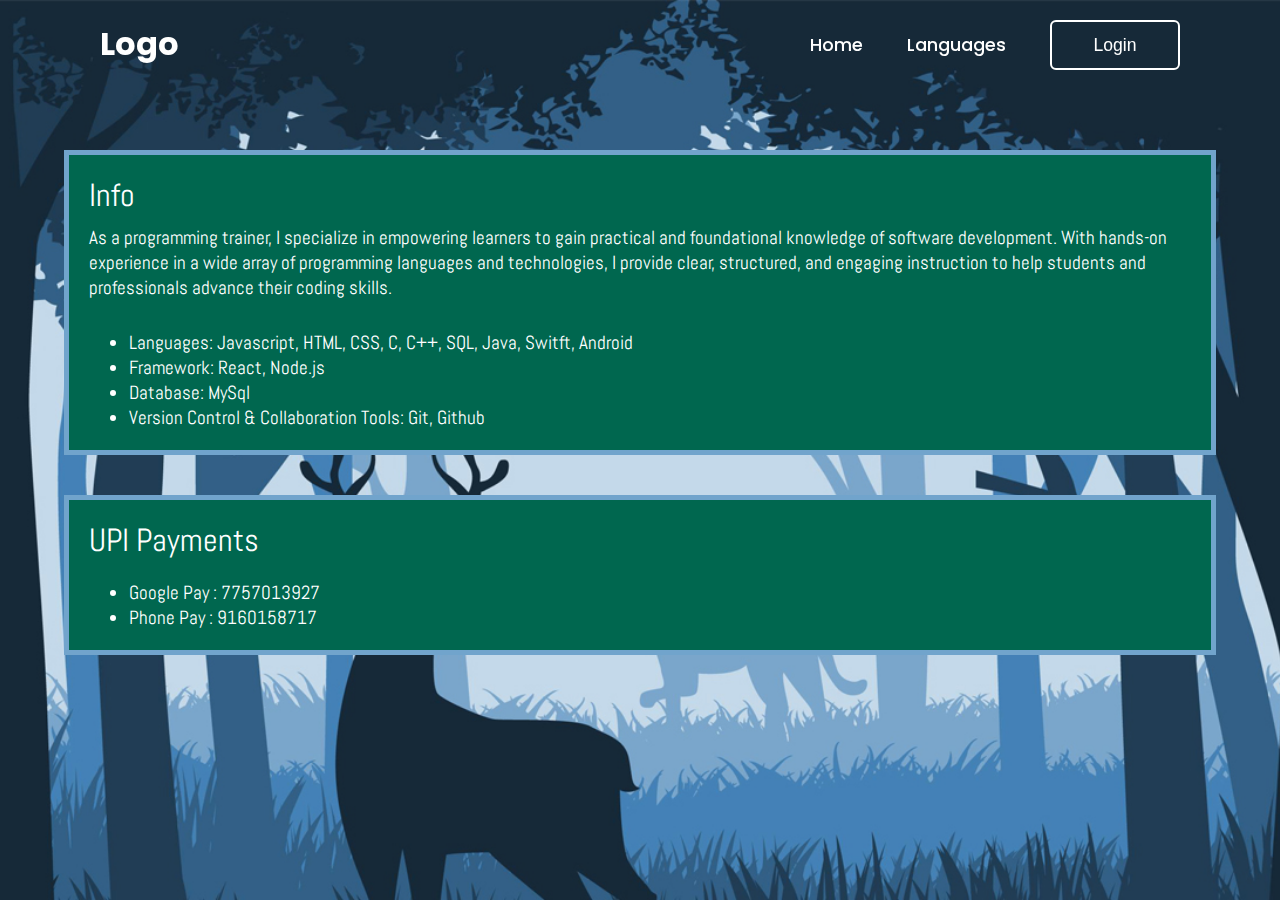
<file: index.html>
<!DOCTYPE html>
<html lang="en">

<head>
    <meta charset="UTF-8">
    <meta http-equiv="X-UA-Compatible" content="IE=edge">
    <meta name="viewport" content="width=device-width, initial-scale=1.0">
    <title>Document</title>
    <link rel="stylesheet" href="index.css">
</head>

<body>
    <div class="backdrop"></div>
    <header>
        <button id="side-menu-toggle">Menu</button>
        <nav class="navigation">
            <h2 class="logo">Logo</h2>
            <div>
                <a href="index.html">Home</a>
                <a href="language.html">Languages</a>
                <button class="btnLogin-popup">Login</button>
            </div>
        </nav>
    </header>
    <nav class="mobile-nav">
        <ul class="mobile-nav__item-list">
            <li class="mobile-nav__item">
                <a class="mobile-nav-item" href="index.html" onclick="
                document.getElementsByClassName('backdrop')[0].style.display = 'none' ; 
                document.getElementsByClassName('mobile-nav')[0].classList.remove('open') ; 
                ">Home</a>
            </li>
            <li class="mobile-nav__item">
                <a class="mobile-nav-item1" href="language.html">Languages</a>
            </li>
            <li class="mobile-nav__item">
                <button class="btnLogin-popup">Login</button>
            </li>
        </ul>
    </nav>
    <div id="sticky">
        <div id="relative">
            <div id="container">
                <div>
                    <section class="info-section">
                        <div class="info">
                            <span class="info-header">Info</span>
                            <p>As a programming trainer, I specialize in empowering learners to
                                gain practical and foundational knowledge of software development.
                                With hands-on experience in a wide array of programming languages and technologies,
                                I provide clear, structured, and engaging instruction to help students and
                                professionals advance their coding skills.</p>
                            <ul>
                                <li>Languages: Javascript, HTML, CSS, C, C++, SQL, Java, Switft, Android</li>
                                <li>Framework: React, Node.js</li>
                                <li>Database: MySql</li>
                                <li>Version Control & Collaboration Tools: Git, Github</li>
                            </ul>
                        </div>
                    </section>
                </div>
                <div class="divider"></div>
                <div>
                    <section id="section1">
                        <div class="contact">
                            <span class="phonepay-header">UPI Payments</span>
                            <ul class="phonepay-number-ul">
                                <li class="phone-number1">Google Pay : 7757013927</li>
                                <li class="phone-number2">Phone Pay : 9160158717</li>
                            </ul>
                        </div>
                    </section>
                </div>
            </div>
        </div>
    </div>

    <script src="index.js"></script>
</body>

</html>
</file>
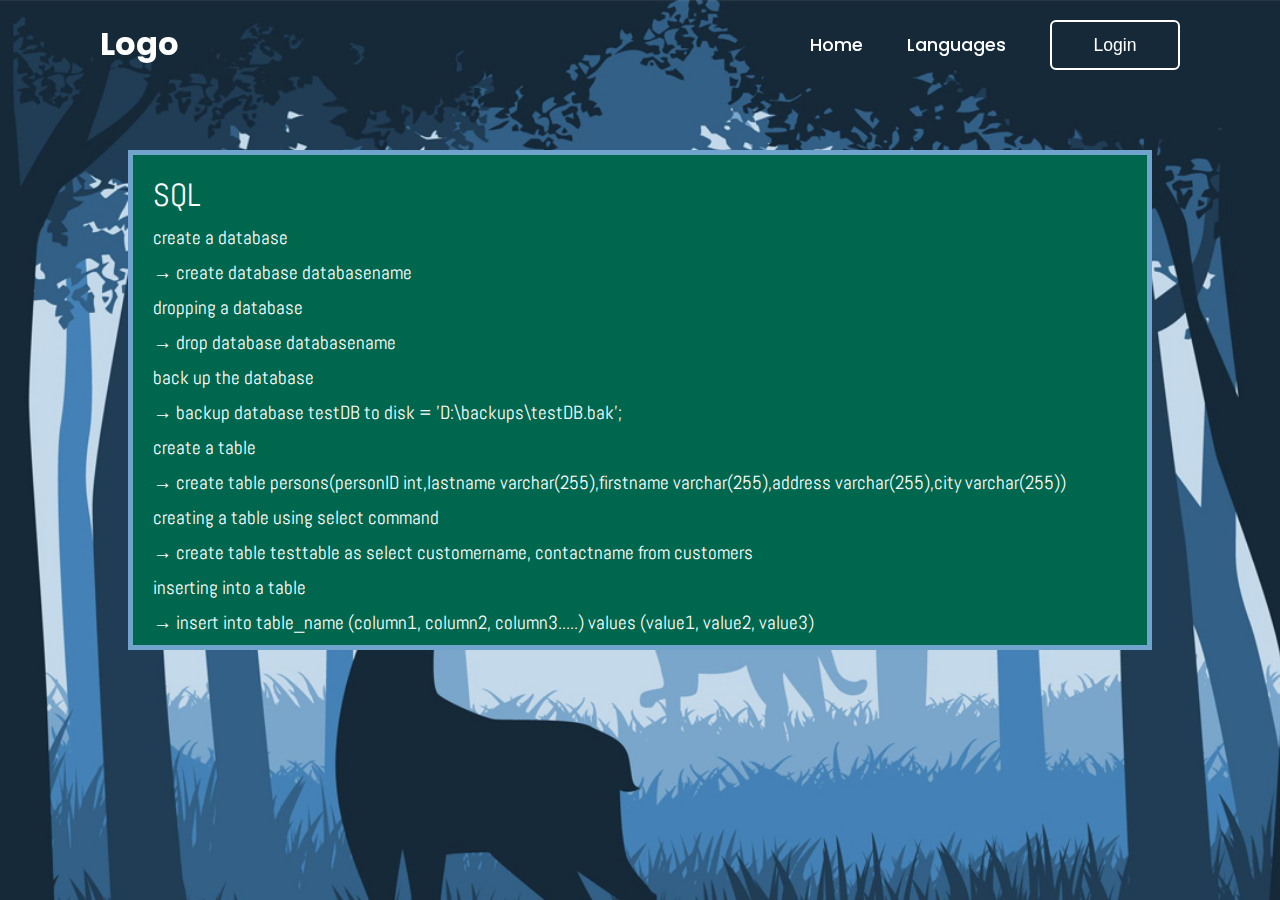
<file: sql.html>
<!DOCTYPE html>
<html lang="en">

<head>
    <meta charset="UTF-8">
    <meta http-equiv="X-UA-Compatible" content="IE=edge">
    <meta name="viewport" content="width=device-width, initial-scale=1.0">
    <title>Document</title>
    <link rel="stylesheet" href="sql.css">
</head>

<body>
    <div class="backdrop"></div>
    <header>
        <button id="side-menu-toggle">Menu</button>
        <nav class="navigation">
            <h2 class="logo">Logo</h2>
            <div>
                <a href="index.html">Home</a>
                <a href="language.html">Languages</a>
                <button class="btnLogin-popup">Login</button>
            </div>
        </nav>
    </header>
    <nav class="mobile-nav">
        <ul class="mobile-nav__item-list">
            <li class="mobile-nav__item">
                <a class="mobile-nav-item" href="index.html" onclick="
                document.getElementsByClassName('backdrop')[0].style.display = 'none' ; 
                document.getElementsByClassName('mobile-nav')[0].classList.remove('open') ; 
                ">Home</a>
            </li>
            <li class="mobile-nav__item">
                <a class="mobile-nav-item1" href="language.html">Languages</a>
            </li>
            <li class="mobile-nav__item">
                <button class="btnLogin-popup">Login</button>
            </li>
        </ul>
    </nav>
    <nav class="mobile-nav">
        <ul class="mobile-nav__item-list">
            <li class="mobile-nav__item">
                <a class="mobile-nav-item" href="index.html" onclick="
                document.getElementsByClassName('backdrop')[0].style.display = 'none' ; 
                document.getElementsByClassName('mobile-nav')[0].classList.remove('open') ; 
                ">Home</a>
            </li>
            <li class="mobile-nav__item">
                <a class="mobile-nav-item1" href="language.html">Languages</a>
            </li>
            <li class="mobile-nav__item">
                <button class="btnLogin-popup">Login</button>
            </li>
        </ul>
    </nav>

    <!-- min-height: 4em; display: table-cell; vertical-align: middle ;-->
    <div class="language">
        <span class="info-header">SQL</span>
        <section class="section-create-database">
            <p>create a database</p>
            <p>&#8594; create database databasename </p>
            <p>dropping a database</p>
            <p>&#8594; drop database databasename</p>
            <p>back up the database</p>
            <p>&#8594; backup database testDB to disk = 'D:\backups\testDB.bak';</p>
            <p>create a table</p>
            <p>&#8594; create table persons(personID int,lastname varchar(255),firstname varchar(255),address
                varchar(255),city varchar(255))</p>
            <p>creating a table using select command</p>
            <p>&#8594; create table testtable as select customername, contactname from customers</p>
            <p>inserting into a table</p>
            <p>&#8594; insert into table_name (column1, column2, column3.....) values (value1, value2, value3)</p>
            <p>&#8594; or insert into table_name values (value1, value2, value3,.....)</p>
            <p>It is also possible to only insert data in specific columns</p>
            <p>&#8594; insert into customers (customername, city, country) values ('Cardinal', 'Stavanger', 'Norway');
            </p>
            <p>Inserting multiple rows in one statement</p>
            <p>&#8594; insert into customers (customerName, contactName, address, city, postalcode, country)
                values
                ('Cardinal', 'Tom B. Erichsen', 'Skagen 21', 'Stavanger', '4006', 'Norway'),
                ('Greasy Burger', 'Per Olsen', 'Gateveien 15', 'Sandnes', '4306', 'Norway'),
                ('Tasty Tee', 'Finn Egan', 'Streetroad 19B', 'Liverpool', 'L1 0AA', 'UK'); </p>
            <p>Adding a new row in the table using alter</p>
            <p>&#8594; alter table customers add email varchar(255);</p>
            <p>Deleting a table</p>
            <p>&#8594; delete from table_name where condition;</p>
            <p>&#8594; delete from customers where customername ='Alfreds FutterKiste';</p>
            <p>altering a table</p>
            <p>&#8594; alter table customers add email varchar(255)</p>
            <p>&#8594; alter table customers drop column email</p>
            <p>&#8594; alter table customers rename column old_name to new_name;</p>
            <p>&#8594; alter table persons add dateofbirth date;</p>
            <p>&#8594; alter table persons drop column dateofbirth;</p>
            <p>updating a table</p>
            <p>&#8594; update customers set contactname='Alfred Schmidt', city='Frankfurt' where customerID = 1;</p>
            <p>update customers set contactname='Juan' where country='Mexico'</p>
            <p> be careful when updating records. If you omit the WHERE clause, ALL records will be updated!</p>
            <p>&#8594; update customers set contactName='Juan';</p>
            <p>The following SQL statement deletes the customer "Alfreds Futterkiste" from the "Customers" table:</p>
            <p>&#8594; delete from Customers where CustomerName='Alfreds Futterkiste';</p>
            <p>It is possible to delete all rows in a table without deleting the table. </p>
            <p>This means that the table structure, attributes, and indexes will be intact:</p>
            <p>&#8594; delete from customers;</p>
            <p>Constraints - constraints can be specified when the table is created with create table statement, or
                after the table is created with the ALTER TABLE statement.</p>
            <p>&#8594; create table table_name(
                column1 datatype constraint,
                column2 datatype constraint,
                column3 datatype constraint
                );</p>
            <p>not null constraint</p>
            <p>&#8594; The NOT NULL constraint enforces a column to NOT accept NULL values.</p>
            <p>&#8594; create table persons ( ID int NOT NULL,
                LastName varchar(255) NOT NULL,
                FirstName varchar(255),
                Age int,
                UNIQUE (ID));</p>
            <p>unique constraint</p>
            <p>&#8594; alter table persons add unique (ID);</p>
            <p>foreigh key constraint</p>
            <p>a table has primary key in one table and that primary key is also in another table so that it becomes a
                foreign key. the foreign key prevents invalid data from being inserted into the foreign key column </p>
            <p>&#8594; create table Persons (
                PersonID int PRIMARY KEY,
                PersonName Varchar(255));</p>
            <p>&#8594; create table Orders (
                OrderID int NOT NULL,
                OrderNumber int NOT NULL,
                PersonID int,
                PRIMARY KEY (OrderID),
                FOREIGN KEY (PersonID) REFERENCES Persons(PersonID));</p>
            <p>adding foreign key constraint using alter </p>
            <p>&#8594; alter table orders add constraint FK_PersonOrder
                FOREIGN KEY (PersonID) REFERENCES Persons(PersonID);</p>
            <p>dropping foreign key constraint using alter</p>
            <p>&#8594; alter table Orders DROP FOREIGN KEY FK_PersonOrder;</p>
            <p>check constraint - the check constraint is used to limit the value range that can be placed in a column.
            </p>
            <p>&#8594; age int check (Age>=18)</p>
            <p>check constraint using alter</p>
            <p>&#8594; alter table persons add check (Age>=18);</p>
            <p>&#8594; or alter table persons add constraint chk_personage check (Age>=18 AND City='Sandnes');</p>
            <p>dropping check constraint</p>
            <p>&#8594; alter table persons drop constraint CHK_PersonAge;</p>
            <p>the default constraint is used to set a default value for a column.</p>
            <p>&#8594; city varchar(255) default 'Sandnes'</p>
            <p>&#8594; alter table person alter city SET DEFAULT 'Sandnes';</p>
            <p>indexes are used to retrieve data from the database more quickly than otherwise </p>
            <p>the user cannot see the indexes they are just used to speed up the searches</p>
            <p>&#8594; create indexindex_name on table_name (column1, column2, column3, ...)</p>
            <p>In indexes duplicate values are not allowed</p>
            <p>&#8594; create unique index index_name ON table_name (column1, column2, column3, ....)</p>
            <p>The query for the index is same as nor mal sql query but it will fasten the result if applied</p>
            <p>if you want to force the usage of INDEXES</p>
            <p>&#8594; select * from table with(index(index_Name))</p>
            <p>&#8594; select * from table1 use index (col1_index,col2_index) WHERE col1=1 AND col2=2 AND col3=3;</p>
            <p>&#8594; drop index index_name</p>
            <p>auto_increment allows a unique number to be generated automatically when a new record is inserted into a
                table</p>
            <p>often this is the primary key we would like to be created every time a new record is inserted</p>
            <p>auto_increment = 100 will start from 100 default its 0</p>
            <p>&#8594; create table persons (personId not null auto_increment = 100, firstname varchar(255), lastname
                varchar(255), primary Key (PersonId))</p>
            <p>adding auto_increment after the table is created</p>
            <p>&#8594; alter table persons auto_increment=100;</p>
            <p>Auto_Increment not supported then use identity</p>
            <p>&#8594; create table persons (personid int IDENTITY(1,1) PRIMARY KEY,
                lastName varchar(255) NOT NULL,
                firstName varchar(255),
                age int);</p>
            <p>to get the distinct values of query results</p>
            <p>&#8594; select distinct places from customers</p>
            <p>&#8594; select count(distinct country) from customers where select * from customers where country="India"
            </p>
            <p>&#8594; between is used in sql Between a certain Age</p>
            <p>&#8594; like Search for a pattern (LIKE 'G%')</p>
            <p>IN To specify multiple possible values for a column</p>
            <p>order by keyword is used to sort the result set in ascending or descending Order</p>
            <p>select * from products order by asc|desc</p>
            <p>Not is used in combination with other operator to give the opposite result</p>
            <p>&#8594; select * from customers where customerName not like 'A%';</p>
            <p>Not between 10 and 60</p>
            <p>IN ('Paris', 'London')</p>
            <p>is null is used to test for empty values</p>
            <p>is not null is used to test for non empty values</p>
            <p>&#8594; select customername from customers where Address is null</p>
            <p>update sql query </p>
            <p>&#8594; update tablename set column1 = value1, column2 = value2 WHERE condition</p>
            <p>delete from customers</p>
            <p>the select top clause is used to specify the number of records to return.</p>
            <p>&#8594; select top 3 * from Customers;</p>
            <p>limit clause </p>
            <p>select * from customers limit 3;</p>
            <p>top 50% clause</p>
            <p>select top 50 percent * from Customers;</p>
            <p>The MIN() function returns the smallest value of the selected column.</p>
            <p>The MAX() function returns the largest value of the selected column.</p>
            <p>&#8594; select MIN(Price) as smallestprice from products;</p>
            <p>Here we use the MIN() function and the GROUP BY clause, to return the smallest price for each category in
                the Products table:</p>
            <p>&#8594; select min(Price) AS SmallestPrice, CategoryID from Products group by categoryId</p>
            <p>The COUNT() function returns the number of rows that matches a specified criterion.</p>
            <p>&#8594; select count(*) from products;</p>
            <p>&#8594; select count(ProductName) from Products;</p>
            <p>we can use sum</p>
            <p>&#8594; select sum(Quantity) AS total from OrderDetails;</p>
            <p>&#8594; select orderid, sum(Quantity) AS [Total Quantity] FROM OrderDetails GROUP BY OrderID;</p>
            <p>we can use average</p>
            <p>&#8594; select avg(price) from Products;</p>
            <p>&#8594; select avg(price) as averageprice, categoryID from products group by categoryID;</p>
            <p> with Like % represents zero or more character</p>
            <p> _ represents a single character</p>
            <p>{} represents any escape character</p>
            <p>Aliases --- AS</p>
            <p>A join clause is used to combine two rows from two or more tables</p>
            <p>inner join -- Intersection --- Returns records that have matching values in both tables</p>
            <p>left (outer) join -- returns all records from the left table and the matched records from the right
                tables</p>
            <p>right (outer) join - returns all records from the right table and the matched records from the left table
            </p>
            <p>full (outer) join -- union -- returns all records when there is a match in either left or right table i.e
                AUB</p>
            <p>inner join keyword selects records that have matching values in both tables.</p>
            <p>&#8594; select column_name(s) from table1 inner join table2 on table1.column_name = table2.column_name;
            </p>
            <p>select productID, productName, CategoryName from Products inner join Categories ON Products.CategoryID =
                Categories.CategoryID;</p>
            <p>left join - left table + matching records of left and right</p>
            <p>The left join keyword returns all records from the left table (Table1), even if there are no matches in
                the right table (Orders).</p>
            <p>&#8594; select column_name(s) from table1 left join table2 on table1.column_name = table2.column_name;
            </p>
            <p>table1 is a left table</p>
            <p>The right join keyword returns all records from the right table (table2), and the matching records from
                the left table (table1).
                The result is 0 records from the left side, if there is no match.</p>
            <p>&#8594; select column_name(s) from table1 right join table2 on table1.column_name = table2.column_name;
            </p>
            <p>&#8594; select Orders.OrderID, Employees.LastName, Employees.FirstName from Orders right join Employees
                ON Orders.EmployeeID = Employees.EmployeeID
                ORDER BY Orders.OrderID;</p>
            <p>table2 is right table</p>
            <p>full outer join -- AUB</p>
            <p>&#8594; select column_name(s) from table1 full outer join table2 on table1.column_name =
                table2.column_name
                WHERE condition; </p>
            <p>&#8594; select Customers.CustomerName, Orders.OrderID
                FROM Customers
                FULL OUTER JOIN Orders ON Customers.CustomerID=Orders.CustomerID
                ORDER BY Customers.CustomerName;</p>
            <p>self join - A self join is a regular join, but the table is joined with itself.</p>
            <p>&#8594; SELECT A.CustomerName AS CustomerName1, B.CustomerName AS CustomerName2, A.City
                FROM Customers A, Customers B
                WHERE A.CustomerID <> B.CustomerID
                    AND A.City = B.City
                    ORDER BY A.City;</p>
            <p>The UNION operator is used to combine the result-set of two or more SELECT statements.
                Every SELECT statement within UNION must have the same number of columns
                The columns must also have similar data types
                The columns in every SELECT statement must also be in the same order</p>
            <p>&#8594; SELECT column_name(s) FROM table1
                UNION
                SELECT column_name(s) FROM table2;</p>
            <p>The UNION operator selects only distinct values by default. To allow duplicate values, use UNION ALL</p>
            <p>The GROUP BY statement groups rows that have the same values into summary rows, like "find the number of
                customers in each country".
                often used with aggregate functions (COUNT(), MAX(), MIN(), SUM(), AVG())</p>
            <p>group by syntax</p>
            <p>&#8594; select column_name(s)
                FROM table_name
                WHERE condition
                GROUP BY column_name(s)
                ORDER BY column_name(s);</p>
            <p>having clause</p>
            <p>The HAVING clause was added to SQL because the WHERE keyword cannot be used with aggregate functions
                syntax of having clause</p>
            <p>¸select column_name(s)
                FROM table_name
                WHERE condition
                GROUP BY column_name(s)
                HAVING condition
                ORDER BY column_name(s);</p>
            <p>&#8594; select COUNT(CustomerID), Country
                FROM Customers
                GROUP BY Country
                HAVING COUNT(CustomerID) > 5;</p>
            <p>sql exists - exists Syntax </p>
            <p>&#8594; select column_name(s)
                FROM table_name
                WHERE EXISTS
                (SELECT column_name FROM table_name WHERE condition);</p>
            <p>it will first check the customer id in Order table with Customers customer id . the id's which
                satisfy will be printed on the first query. i.e if 102, 103 are satisfied then that fname and
                lname will be printed </p>
            <p>the output will be all the rows which are executed in the subquery of exist statement</p>
            <p>where not exists</p>
            <p>The ALL operator is used to compare a value with all the values returned by a subquery.</p>
            <p>The condition
                will be evaluated to TRUE if the value meets the specified condition for every value in the result set
                of the subquery.
                The ALL must be preceded by comparison operators and evaluates true if all of the subqueries values meet
                the condition.
                ALL is used with SELECT, WHERE, and HAVING statements.
            </p>

            <p>&#8594; select OrderID
                FROM OrderDetails
                GROUP BY OrderID
                HAVING MAX(Quantity) > ALL (SELECT AVG(Quantity) FROM OrderDetails GROUP BY OrderID);</p>
            <p>for example if subquery return 10, 12, 15 and the query will check with all 10, 12 and 15 if it works
                then it will return </p>
            <p>ANY operator
                ANY compares a value to each value in a list or results from a query and evaluates to true if the result
                of an inner query contains at least one row.
                ANY return true if any of the subqueries values meet the condition.
                ANY must be preceded by comparison operators.</p>
            <p>for example if subquery return 10, 12 and 15 and the inner query gives 12 > Any(10, 12, 15) it will
                satisfy because if any of it returns true it is true</p>
            <p>&#8594; select distinct CategoryID
                FROM Products
                WHERE ProductID = ANY (SELECT ProductID FROM OrderDetails);</p>
            <p><u>select into</u></p>
            <p>&#8594; select *
                INTO newtable [IN externaldb]
                FROM oldtable
                WHERE condition;</p>
            <p>&#8594; select column1, column2, column3, ...
                INTO newtable [IN externaldb]
                FROM oldtable
                WHERE condition;</p>
            <p>&#8594; select * INTO CustomersBackup2017 IN 'Backup.mdb'
                FROM Customers;</p>
            <p>The insert into select statement copies data from one table and inserts it into another table.</p>
            <p>&#8594; insert into Customers (CustomerName, City, Country)
                select SupplierName, City, Country FROM Suppliers;</p>
            <p>sql case</p>
            <p>&#8594; select OrderID, Quantity, <br>
                &nbsp;case<br>
                &nbsp;&nbsp;when Quantity > 30 then 'The quantity is greater than 30'<br>
                &nbsp;&nbsp;when Quantity = 30 then 'The quantity is 30' <br>
                &nbsp;&nbsp;else 'The quantity is under 30' <br>
                &nbsp;end AS QuantityText <br>
                from OrderDetails;
            </p>
            <p>sql IFNULL(), ISNULL(), COALESCE(), and NVL() Functions
                The MySQL IFNULL() function lets you return an alternative value if an expression is NULL:</p>
            <p>&#8594; select ProductName, UnitPrice * (UnitsInStock + IFNULL(UnitsOnOrder, 0)) from Products;</p>
            <p>ISNULL() - is also used for same purpose
                COALESCE() - is also used for same purpose</p>
            <p>stored procedure</p>
            <p>&#8594; CREATE PROCEDURE procedure_name<br>
                AS<br>
                sql_statement<br>
                GO;</p>
            <p>&#8594; CREATE PROCEDURE SelectAllCustomers<br>
                AS<br>
                SELECT * FROM Customers<br>
                GO;</p>
            <p><code>&#8594; EXEC SelectAllCustomers</code></p>
            <p>store procedure with one parameter</p>
            <p><code>&#8594; create procedure SelectAllCustomers @City nvarchar(30)<br>
                as<br>
                select * from Customers WHERE City = @City<br>
                go;<br>
                </code></p>
            <p><code>&#8594; exec SelectAllCustomers @City = 'London';</code></p>
            <p>stored procedure with two parameter</p>
            <p><code>&#8594; create procedure SelectAllCustomers @City nvarchar(30), @PostalCode nvarchar(10)
                as <br>
                select * from Customers WHERE City = @City AND PostalCode = @PostalCode <br>
                go; </code></p>
             <p><code>&#8594; exec SelectAllCustomers @City = 'London', @PostalCode = 'WA1 1DP';</code></p>
             <p>Single line comments start with --</p>
             <p>Multi line comments start with /* and end with */</p>
             <p>SQL Dates</p>
             <p>DATE - format: YYYY-MM-DD</p>
             <p>DATETIME - format: YYYY-MM-DD HH:MI:SS</p>
             <p>TIMESTAMP - format: YYYY-MM-DD HH:MI:SS</p>
             <p>YEAR - format YYYY or YY</p>
             <p><code>&#8594; select * FROM ORDERS WHERE OrderDAte='2008-11-11' </code></p>
             <p>SQL Views</p>
             <p>In SQL, a view is a virtual table based on the result-set of an SQL statement.</p>
             <p><code>&#8594; create view [Brazil Customers] AS
                SELECT CustomerName, ContactName
                FROM Customers
                WHERE Country = 'Brazil'</code></p>
            <p>To execute the View</p>
            <p><code>&#8594; select * FROM [Brazil Customers]; </code></p>
            <p>SQL Injection</p>
            <p>SQL Injection Based on 1=1 is Always True</p>
            <p><code>&#8594; select * FROM Users WHERE UserId = 105 OR 1=1;</code></p>
            <p><code>&#8594; select UserId, Name, Password FROM Users WHERE UserId = 105 or 1=1;</code></p>
            <p>SQL Injection Based on ""="" is Always True
                uName = getRequestString("username");
                uPass = getRequestString("userpassword");</p>
            <p><code>&#8594; sql = 'SELECT * FROM Users WHERE Name ="' + uName + '" AND Pass ="' + uPass + '"'</code></p>
            <p>statement will look like this</p>
            <p><code>&#8594; select * FROM Users WHERE Name ="John Doe" AND Pass ="myPass"</code></p>
            <p>A hacker might get access to user names and passwords in a database by simply inserting " OR ""=" into the user name or password text box:</p>
            <p>the sql above is valid and will return all rows from the "Users" table, since OR ""="" is always TRUE.</p>
            <p><code>&#8594; select * from Users WHERE Name ="" or ""="" AND Pass ="" or ""=""</code></p>
            <p>SQL Injection Based on Batched SQL Statements <br>
                txtUserId = getRequestString("UserId");<br>
                txtSQL = "SELECT * FROM Users WHERE UserId = " + txtUserId;</p>
            <p>the statement will look like this </p>
            <p><code>&#8594; select * FROM Users WHERE UserId = 105; DROP TABLE Suppliers;</code></p>
            <p>this will be the provided input when UserId value which is txtUserId will be provided which is given below</p>
            <p>User id:  105; DROP TABLE Suppliers</p>
            <p><code>&#8594; Use SQL Parameters for Protection <br>
                txtUserId = getRequestString("UserId"); <br>
                txtSQL = "SELECT * FROM Users WHERE UserId = @0"; <br>
                db.Execute(txtSQL,txtUserId);</code></p>

        </section>
    </div>
    <script src="index.js"></script>
</body>

</html>
</file>
<file: index.css>
@import url("https://fonts.googleapis.com/css2?family=Poppins:ital,wght@0,100;0,200;0,300;0,400;0,500;0,600;0,700;0,800;0,900;1,100;1,200;1,300;1,400;1,500;1,600;1,700;1,800;1,900&display=swap");
@import url("https://fonts.googleapis.com/css2?family=Abel&display=swap");
* {
  margin: 0;
  padding: 0;
  box-sizing: border-box;
  /*font-family: 'Poppins', sans-serif;*/
}


.mobile-nav {
  width: 30rem;
  height: 100vh;
  max-width: 90%;
  position: fixed;
  left: 0;
  top: 0;
  background: white;
  z-index: 999;
  padding: 2rem 1rem 1rem 2rem;
  transform: translateX(-100%);
  transition: transform 0.3s ease-out;
}
.mobile-nav.open {
  transform: translateX(0);
}

.mobile-nav__item-list {
  list-style: none;
  display: flex;
  flex-direction: column;
  margin: 0;
  padding: 0;
}

.mobile-nav__item {
  margin: 1rem;
  padding: 0;
}

.mobile-nav__item a {
  text-decoration: none;
  color: black;
  font-size: 1.5rem;
}
.mobile-nav__item a:active,
.mobile-nav__item a:hover,
.mobile-nav__item a.active {
  background: #9fa3a3;
  color: white;
  border-radius: 3px;
}
#side-menu-toggle {
  border: 1px solid white;
  font: inherit;
  padding: 0.5rem;
  display: block;
  background: transparent;
  color: white;
  cursor: pointer;
  position: fixed;
  
}

#side-menu-toggle:focus {
  outline: none;
}

#side-menu-toggle:active,
#side-menu-toggle:hover {
  color: #ffeb3b;
  border-color: #ffeb3b;
}

.backdrop {
  position: fixed;
  top: 0;
  left: 0;
  width: 100%;
  height: 100vh;
  background: rgba(0, 0, 0, 0.5);
  z-index: 5;
  display: none;
}

body {
  min-height: 100vh;
  background: url("background.jpg") no-repeat;
  background-size: cover;
  background-position: center;
  background-origin: border-box;
  background-attachment: fixed;
  padding-top: 150px;
}

header {
    position: fixed;
    top: 0;
    left: 0;
    width: 100%;
    padding: 20px 100px;

  /* ===================================================== */
  /* if i remove image then this should be uncommented*/
  /* ===================================================== */
  /* background: red;*/
  display: flex;
  justify-content: center;
  font-family: "Poppins", sans-serif;
  z-index: 999;
}

.navigation {
  width: 100%;
  height: 100%;
  display: none;
  justify-content: space-between;
}

.logo {
  font-size: 2em;
  color: #fff;
  user-select: none;
}

a {
  position: relative;
  font-size: 1.1em;
  text-decoration: none;
  color: #fff;
  font-weight: 500;
  margin-left: 40px;
}

a::after {
  position: absolute;
  content: "";
  /* it is taking the size of the a href text if we give 100%*/
  width: 100%;
  height: 3px;
  border-radius: 5px;
  background: #fff;
  left: 0;
  bottom: -6px;
  transform-origin: center;
  transform: scaleX(0);
  transition: 0.5s transform;
}

.navigation a:hover::after {
  transform: scaleX(1);
}

.navigation .btnLogin-popup , .mobile-nav__item .btnLogin-popup{
  /* relative for setting after */
  width: 130px;
  height: 50px;
  background: transparent;
  border: 2px solid #fff;
  outline: none;
  border-radius: 6px;
  cursor: pointer;
  font-size: 1.1em;
  color: #fff;
  font-weight: 500;
  margin-left: 40px;
  transition: 0.5s;
}
.mobile-nav__item .btnLogin-popup{
    border: 2px solid #71a4cc;
    color: black;
}

.navigation .btnLogin-popup:hover {
  background: #fff;
  color: #162938;
}

#relative{
    position: relative;
    height: 100%;
    width: 100%;
}
#container{
    display: table;
    position: absolute;
    height: 100%;
    width: 100%;
    color: white;
}
#container > div:nth-child(1){
    display: table-row;
    height: auto;
}
#container > div:nth-child(2){
    display: table-row;
    height: 40px;
}
#container > div:nth-child(3){
    display: table-row;
    height: auto;
}


.info {
  margin: auto;
  padding-top: 20px;
  padding-bottom: 20px;
  width: 90%;
  /*  height: 260px; */
  height: auto;
  background-color: #00674f;
  border: 5px solid #71a4cc;
  font-family: "Abel", serif;
  font-weight: 400;
  font-style: normal;
}

span {
  font-size: 2em;
  position: relative;
  margin-left: 20px;
  text-decoration: none;
}

span::after {
  position: absolute;
  content: "";
  /* it is taking the size of the a href text if we give 100%*/
  width: 100%;
  height: 3px;
  border-radius: 5px;
  background: #fff;
  left: 0;
  bottom: -6px;
  transform-origin: center;
  transform: scaleX(0);
  transition: 0.5s transform;
}

span:hover::after {
  transform: scaleX(1);
}
p {
  margin-top: 10px;
  margin-left: 20px;
  margin-right: 20px;
  font-size: 1.2em;
}
ul {
  margin-top: 30px;
  margin-left: 60px;
  font-size: 1.2em;
}

#section1 .contact {
  margin: auto;
  width: 90%;
  padding-top: 20px;
  padding-bottom: 20px;
  height: auto;
  background-color: #00674f;
  border: 5px solid #71a4cc;
  font-family: "Abel", serif;
  font-weight: 400;
  font-style: normal;
}

.phonepay-header {
  font-size: 2em;
  position: relative;
  margin-left: 20px;
  text-decoration: none;
}

.phonepay-header::after {
  left: 0;
  bottom: -6px;
  transform-origin: center;
  transform: scaleX(0);
  transition: 0.5s transform;
}

.phonepay-header:hover::after {
  transform: scaleX(1);
}

.phonepay-number-ul {
  margin-top: 20px;
  margin-left: 60px;
  font-size: 1.2em;
}

@media (min-width: 768px) {
  .navigation {
    display: flex;
  }
  #side-menu-toggle {
    display: none;
  }
}
</file>
<file: sql.css>
@import url("https://fonts.googleapis.com/css2?family=Poppins:ital,wght@0,100;0,200;0,300;0,400;0,500;0,600;0,700;0,800;0,900;1,100;1,200;1,300;1,400;1,500;1,600;1,700;1,800;1,900&display=swap");
@import url("https://fonts.googleapis.com/css2?family=Abel&display=swap");
* {
  margin: 0;
  padding: 0;
  box-sizing: border-box;
  /*font-family: 'Poppins', sans-serif;*/
}


.mobile-nav {
  width: 30rem;
  height: 100vh;
  max-width: 90%;
  position: fixed;
  left: 0;
  top: 0;
  background: white;
  z-index: 999;
  padding: 2rem 1rem 1rem 2rem;
  transform: translateX(-100%);
  transition: transform 0.3s ease-out;
}
.mobile-nav.open {
  transform: translateX(0);
}

.mobile-nav__item-list {
  list-style: none;
  display: flex;
  flex-direction: column;
  margin: 0;
  padding: 0;
}

.mobile-nav__item {
  margin: 1rem;
  padding: 0;
}

.mobile-nav__item a {
  text-decoration: none;
  color: black;
  font-size: 1.5rem;
}
.mobile-nav__item a:active,
.mobile-nav__item a:hover,
.mobile-nav__item a.active {
  background: #9fa3a3;
  color: white;
  border-radius: 3px;
}
#side-menu-toggle {
  border: 1px solid white;
  font: inherit;
  padding: 0.5rem;
  display: block;
  background: transparent;
  color: white;
  cursor: pointer;
  position: fixed;
  
}

#side-menu-toggle:focus {
  outline: none;
}

#side-menu-toggle:active,
#side-menu-toggle:hover {
  color: #ffeb3b;
  border-color: #ffeb3b;
}

.backdrop {
  position: fixed;
  top: 0;
  left: 0;
  width: 100%;
  height: 100vh;
  background: rgba(0, 0, 0, 0.5);
  z-index: 5;
  display: none;
}

body {
  min-height: 100%;
  background: url("background.jpg") no-repeat;
  background-size: cover;
  background-position: center;
  background-origin: border-box;
  background-attachment: fixed;
  padding-top: 150px;
}

header {
    position: fixed;
    top: 0;
    left: 0;
    width: 100%;
    padding: 20px 100px;

  /* ===================================================== */
  /* if i remove image then this should be uncommented*/
  /* ===================================================== */
  /* background: red;*/
  display: flex;
  justify-content: center;
  font-family: "Poppins", sans-serif;
  z-index: 999;
}

.navigation {
  width: 100%;
  height: 100%;
  display: none;
  justify-content: space-between;
}

.logo {
  font-size: 2em;
  color: #fff;
  user-select: none;
}

a {
  position: relative;
  font-size: 1.1em;
  text-decoration: none;
  color: #fff;
  font-weight: 500;
  margin-left: 40px;
}

a::after {
  position: absolute;
  content: "";
  /* it is taking the size of the a href text if we give 100%*/
  width: 100%;
  height: 3px;
  border-radius: 5px;
  background: #fff;
  left: 0;
  bottom: -6px;
  transform-origin: center;
  transform: scaleX(0);
  transition: 0.5s transform;
}

.navigation a:hover::after {
  transform: scaleX(1);
}

.navigation .btnLogin-popup , .mobile-nav__item .btnLogin-popup{
  /* relative for setting after */
  width: 130px;
  height: 50px;
  background: transparent;
  border: 2px solid #fff;
  outline: none;
  border-radius: 6px;
  cursor: pointer;
  font-size: 1.1em;
  color: #fff;
  font-weight: 500;
  margin-left: 40px;
  transition: 0.5s;
}
.mobile-nav__item .btnLogin-popup{
    border: 2px solid #71a4cc;
    color: black;
}

.navigation .btnLogin-popup:hover {
  background: #fff;
  color: #162938;
}

#relative{
    position: relative;
    height: 100%;
    width: 100%;
}
#container{
    display: table;
    position: absolute;
    height: 100%;
    width: 100%;
    color: white;
}
#container > div:nth-child(1){
    display: table-row;
    height: auto;
}
#container > div:nth-child(2){
    display: table-row;
    height: 40px;
}
#container > div:nth-child(3){
    display: table-row;
    height: auto;
}


.info {
  margin: auto;
  padding-top: 20px;
  padding-bottom: 20px;
  width: 90%;
  /*  height: 260px; */
  height: auto;
  background-color: #00674f;
  border: 5px solid #71a4cc;
  font-family: "Abel", serif;
  font-weight: 400;
  font-style: normal;
}

.info-header {
  font-size: 2em;
  position: relative;
  margin-left: 20px;
  text-decoration: none;
}

.info-header::after {
  position: absolute;
  content: "";
  /* it is taking the size of the a href text if we give 100%*/
  width: 100%;
  height: 3px;
  border-radius: 5px;
  background: #fff;
  left: 0;
  bottom: -6px;
  transform-origin: center;
  transform: scaleX(0);
  transition: 0.5s transform;
}

.info-header:hover::after {
  transform: scaleX(1);
}
p {
  margin-top: 10px;
  margin-left: 20px;
  margin-right: 20px;
  font-size: 1.2em;
}
ul {
  margin-top: 30px;
  margin-left: 60px;
  font-size: 1.2em;
}

#section1 .contact {
  margin: auto;
  width: 90%;
  padding-top: 20px;
  padding-bottom: 20px;
  height: auto;
  background-color: #00674f;
  border: 5px solid #71a4cc;
  font-family: "Abel", serif;
  font-weight: 400;
  font-style: normal;
}

.phonepay-header {
  font-size: 2em;
  position: relative;
  margin-left: 20px;
  text-decoration: none;
}

.phonepay-header::after {
  left: 0;
  bottom: -6px;
  transform-origin: center;
  transform: scaleX(0);
  transition: 0.5s transform;
}

.phonepay-header:hover::after {
  transform: scaleX(1);
}

.phonepay-number-ul {
  margin-top: 20px;
  margin-left: 60px;
  font-size: 1.2em;
}

@media (min-width: 768px) {
  .navigation {
    display: flex;
  }
  #side-menu-toggle {
    display: none;
  }
}


.section-create-database{
    color: white;
}




.language {
  margin: auto;
  padding-top: 20px;
  padding-bottom: 20px;
  width: 80%;
  height: auto;
  background-color: #00674f;
  border: 5px solid #71a4cc;
  font-family: "Abel", serif;
  font-weight: 400;
  font-style: normal;

}

.info-header{
    color: #fff;
}

.my-flex-language-container {
  display: flex;
  flex-wrap: wrap;
  justify-content: center;
  align-items: center;
  margin-top: 20px;
  gap: 10px;

}

.language .btnLogin-popup,
.language .btnLogin-popup {
  /* relative for setting after */
  width: 130px;
  height: 50px;
  background: transparent;
  border: 2px solid #fff;
  outline: none;
  border-radius: 6px;
  cursor: pointer;
  font-size: 1.1em;
  color: #fff;
  font-weight: 500;
  margin: 20px;
  transition: 0.5s;
}

.language .btnLogin-popup:hover {
  background: #fff;
  color: #162938;
}



.language {
  overflow: auto;
  height: 500px;
  scrollbar-color: #fff #4481b7;
}
</file>
